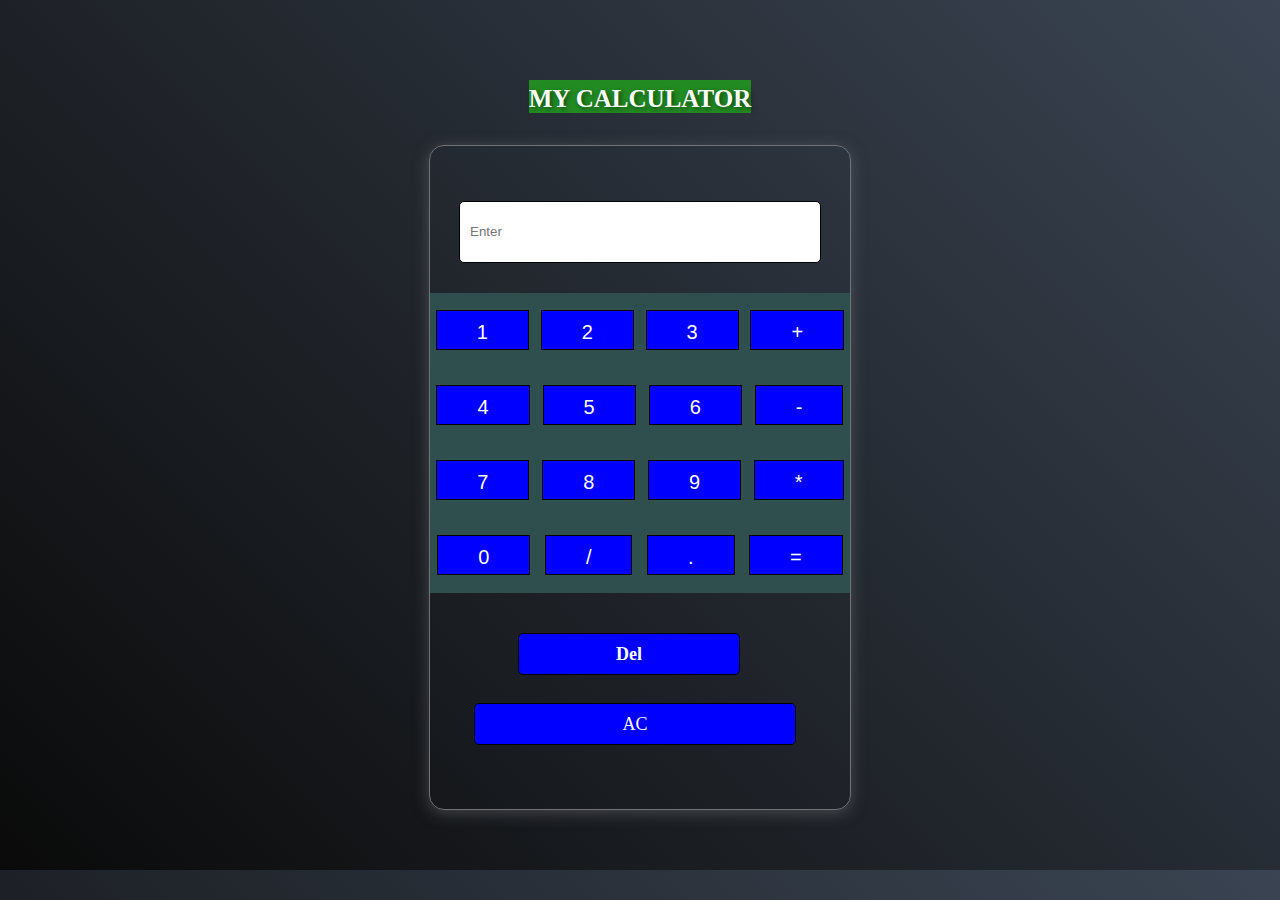
<file: MY ALL PROJECTS/calculator/index.html>
<!DOCTYPE html>
<html lang="en">

<head>
    <meta charset="UTF-8">
    <meta name="viewport" content="width=device-width, initial-scale=1.0">
    <title>My Calculator</title>
    <link rel="stylesheet" type="text/css" href="index.css">
</head>

<body>
    <p>MY CALCULATOR</p>

    <div class="container">
        <div class="row">
            <div class="result">
                <input type="text" placeholder="Enter" id="inputBox" />
            </div>

            <div class="buttons-container">

                <button class="btn">1</button>
                <button class="btn">2</button>
                <button class="btn">3</button>
                <button class="btn">+</button>
                <button class="btn">4</button>
                <button class="btn">5</button>
                <button class="btn">6</button>
                <button class="btn">-</button>
                <button class="btn">7</button>
                <button class="btn">8</button>
                <button class="btn">9</button>
                <button class="btn">*</button>
                <button class="btn">0</button>
                <button class="btn">/</button>
                <button class="btn">.</button>
                <button class="btn">=</button>
            </div>

            <div class="del">
                <button2 id="Del">Del</button2>
            </div>
            <div class="clr scrn">
                <button1 id="clr scr">AC</button1>
            </div>


        </div>


    </div>
    <script src="app.js"></script>
</body>

</html>
</file>
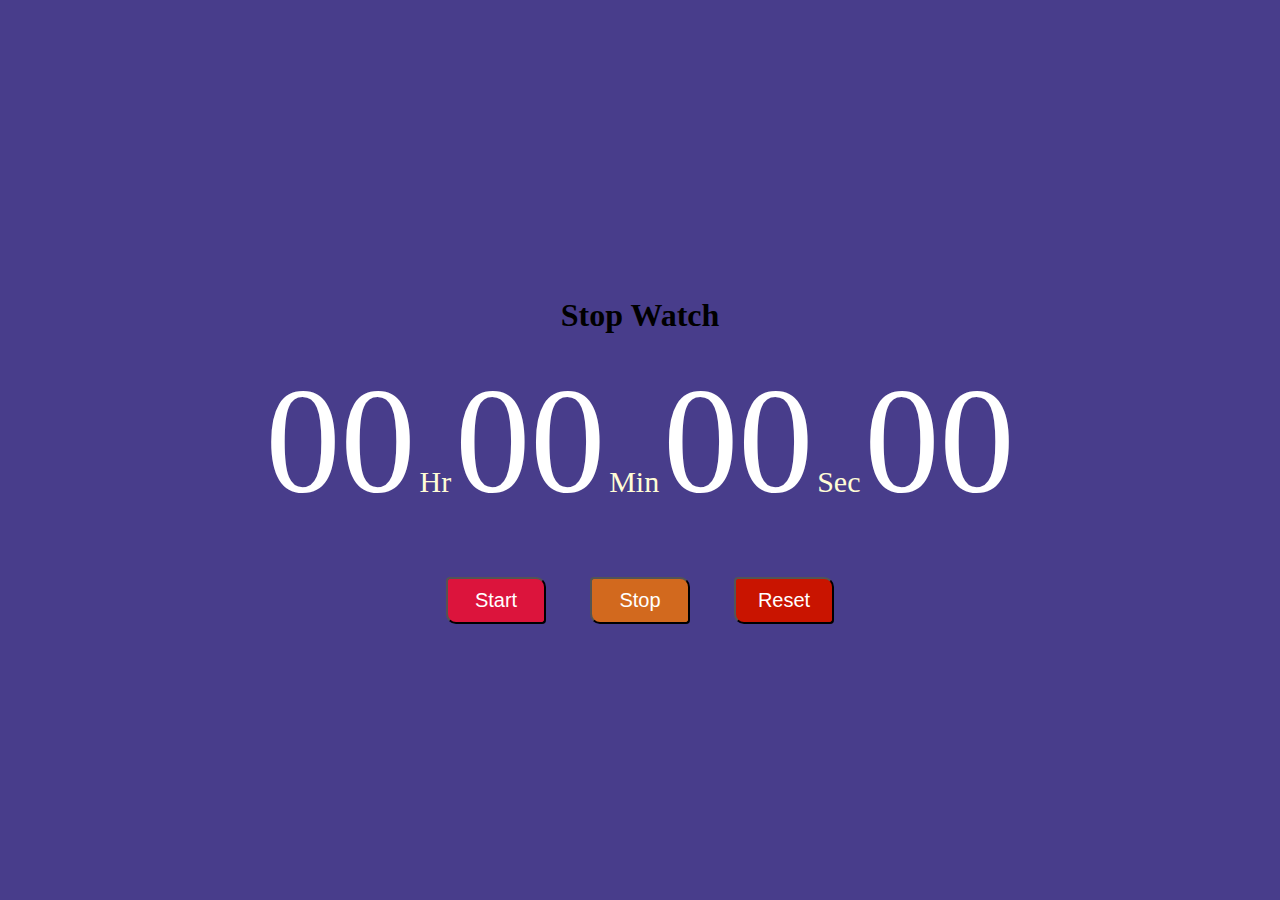
<file: MY ALL PROJECTS/js stop watch/index.html>
<!DOCTYPE html>
<html lang="en">

<head>
    <meta charset="UTF-8">
    <meta http-equiv="X-UA-Compatible" content="IE=edge">
    <meta name="viewport" content="width=device-width, initial-scale=1.0">
    <title>Stop watch</title>
    <link rel="stylesheet" href="index.css">
</head>

<body>
    <div class="container">
        <h1>Stop Watch</h1>
        <div id="time">
            <span class="digit" id="hr">
                00</span>
            <span class="txt">Hr</span>
            <span class="digit" id="min">
                00</span>
            <span class="txt">Min</span>
            <span class="digit" id="sec">
                00</span>
            <span class="txt">Sec</span>
            <span class="digit" id="count">
                00</span>
        </div>
        <div id="buttons">
            <button class="btn" id="start">
                Start</button>
            <button class="btn" id="stop">
                Stop</button>
            <button class="btn" id="reset">
                Reset</button>
        </div>
    </div>

    <script src="app.js"></script>
</body>

</html>
</file>
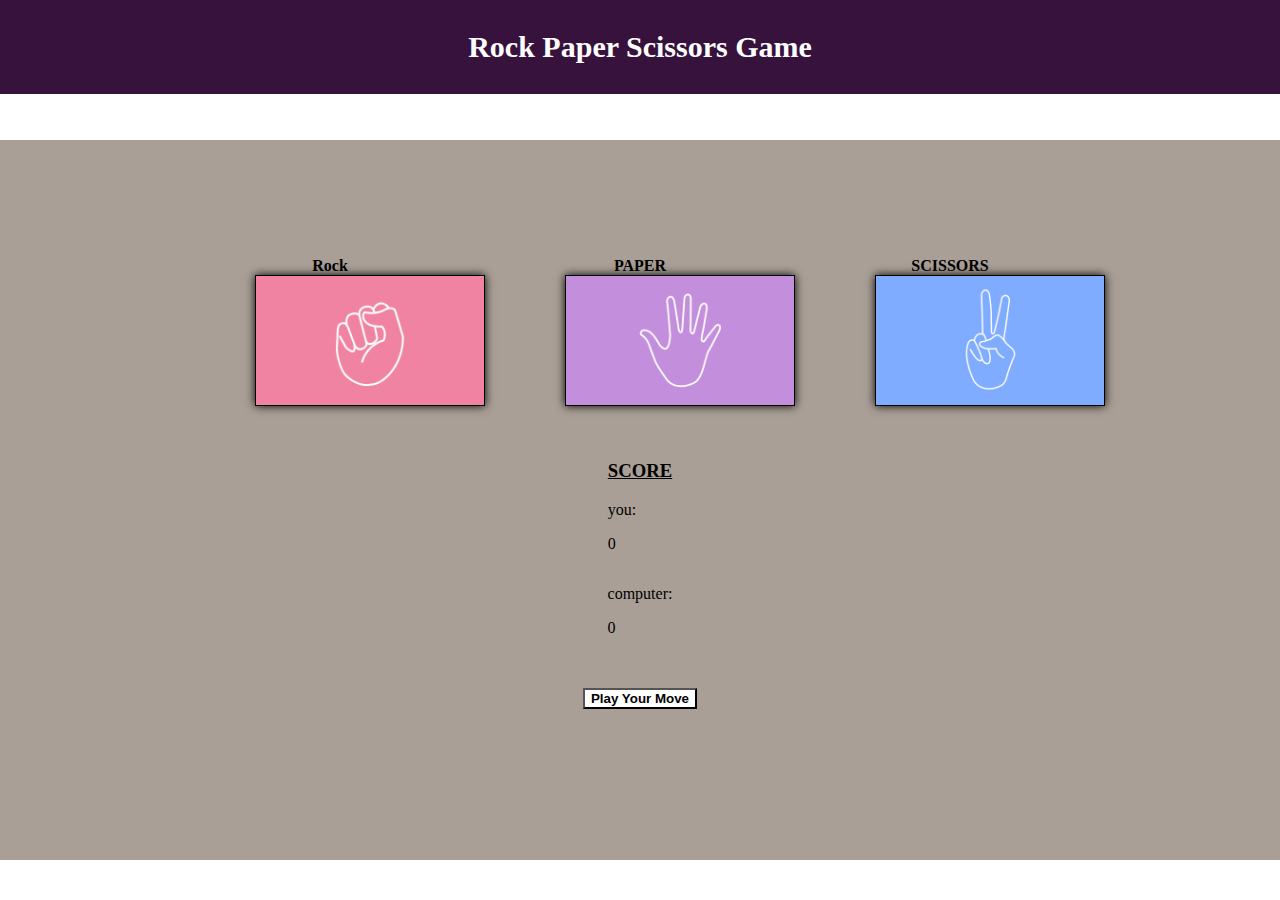
<file: MY ALL PROJECTS/rock paper scissors/index.html>
<!DOCTYPE html>
<html lang="en">

<head>
    <meta charset="UTF-8">
    <meta name="viewport" content="width=device-width, initial-scale=1.0">
    <title>rock paper scissors game</title>
    <link rel="stylesheet" href="index.css">
</head>

<body>
    <div class="heading">

        <h1>Rock Paper Scissors Game</h1>

    </div>
    <br />
    <br />
    <div id="container">
        <div class="choices">
            <div class="choice"><b>Rock</b>
                <img src="rock.png" alt="rock">
            </div>
            <div class="choice"><b>PAPER</b>
                <img src="paper.png" alt="paper">
            </div>
            <div class="choice"><b>SCISSORS</b>
                <img src="scissors.png" alt="scissors">
            </div>

        </div>
        <br></br>
        <div id="scoreboard">
            <div class="score">
                <p>
                <h3><u>SCORE</u></h3>
                </p>
                <p>you:</p>
                <p id="user-score">0</p>
            </div>
            <div class="score">
                <p>computer:</p>
                <p id="comp-score">0</p>

            </div>
        </div>
        <div class="msg-container">
            <p id="msg">
                <button style="background-color: white;"> <b> Play Your Move</b></button>
            </p>
        </div>
    </div>
    <script src="app.js"></script>

</body>

</html>
</file>
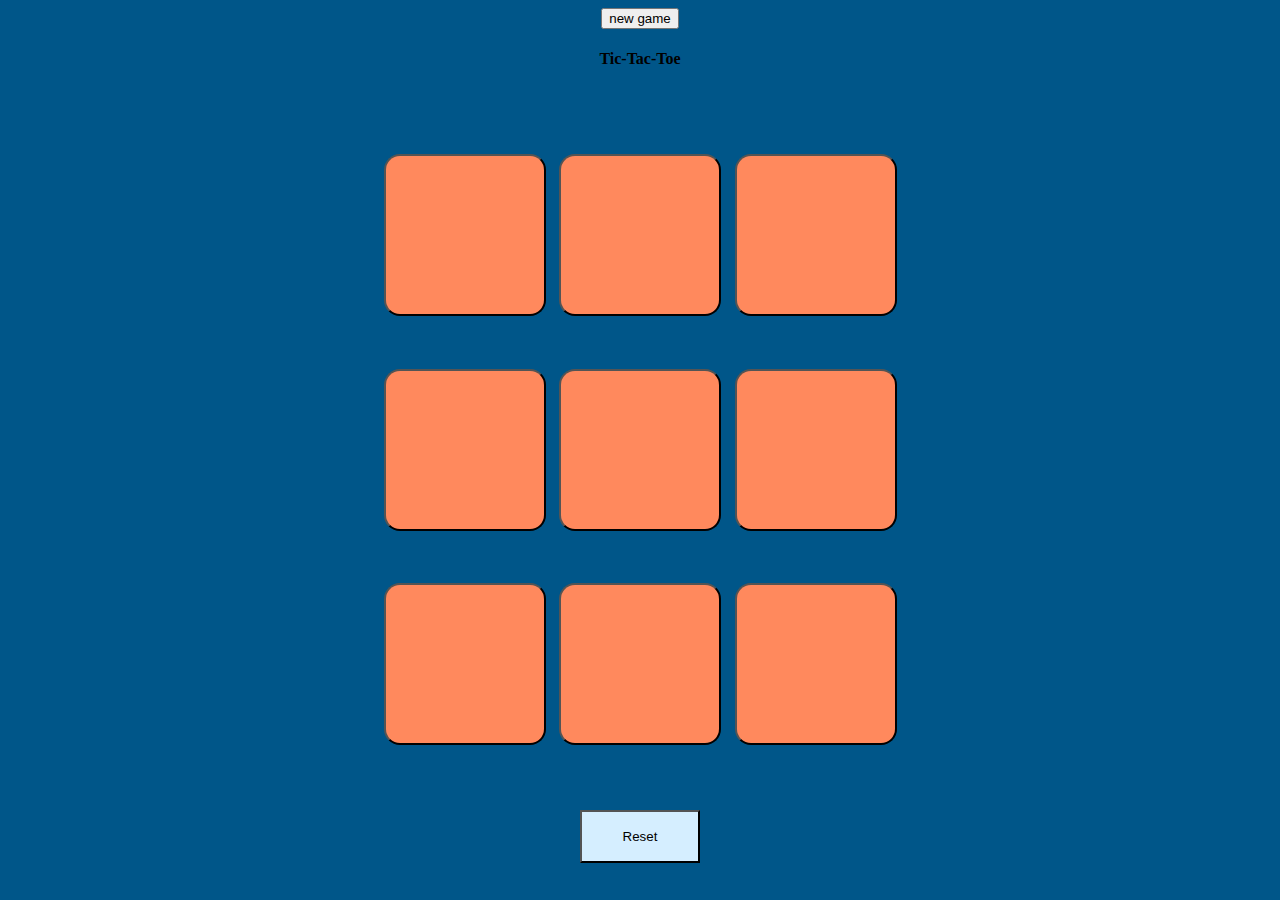
<file: MY ALL PROJECTS/tic-tac-toe/index.html>
<!DOCTYPE html>
<html lang="en">

<head>
    <meta charset="UTF-8">
    <meta name="viewport" content="width=device-width, initial-scale=1.0">
    <title>Tic-Tac-Toe Game</title>
    <link rel="stylesheet" href="index.css">
</head>

<body>
    <div class="msg-container hide">
        <p id="msg">Winner</p>


    </div>
    <main>
        <button id="new-btn
        ">new game</button>

        <h4>Tic-Tac-Toe</h4>


        <div class="container">


            <div class="game">
                <button class="box"></button>
                <button class="box"></button>
                <button class="box"></button>
                <button class="box"></button>
                <button class="box"></button>
                <button class="box"></button>
                <button class="box"></button>
                <button class="box"></button>
                <button class="box"></button>

            </div>



        </div>
        <button id="reset-btn">Reset</button>

    </main>

    <script src="app.js"></script>
</body>

</html>
</file>
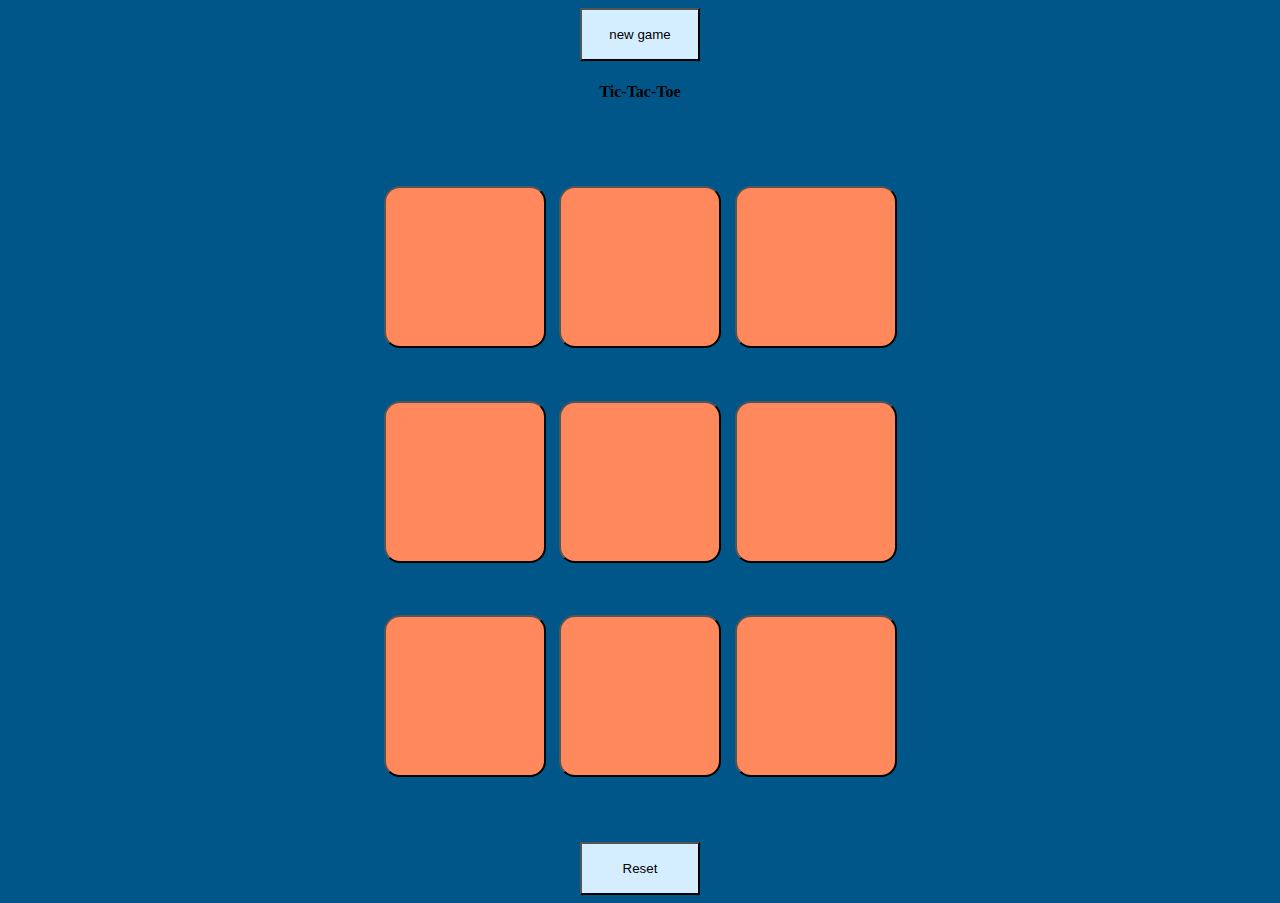
<file: MY ALL PROJECTS/My Portfolio/projects/tic-tac-toe/index.html>
<!DOCTYPE html>
<html lang="en">
  <head>
    <meta charset="UTF-8" />
    <meta name="viewport" content="width=device-width, initial-scale=1.0" />
    <title>Tic-Tac-Toe Game</title>
    <link rel="stylesheet" href="index.css" />
  </head>

  <body>
    <div class="msg-container hide">
      <p id="msg">Winner</p>
    </div>
    <main>
      <button id="new-btn">new game</button>

      <h4>Tic-Tac-Toe</h4>

      <div class="container">
        <div class="game">
          <button class="box"></button>
          <button class="box"></button>
          <button class="box"></button>
          <button class="box"></button>
          <button class="box"></button>
          <button class="box"></button>
          <button class="box"></button>
          <button class="box"></button>
          <button class="box"></button>
        </div>
      </div>
      <button id="reset-btn">Reset</button>
    </main>

    <script src="app.js"></script>
  </body>
</html>
</file>
<file: MY ALL PROJECTS/calculator/index.css>
* {
    padding: 0;
    margin: 0;


}


body {
    display: flex;
    justify-content: center;
    align-items: center;
    height: 90vh;
    background: linear-gradient(45deg, #0a0a0a, #3a4452);
    flex-direction: column;
    margin-top: 60px;
}

p {
    font-size: 25px;
    color: white;
    padding-top: 5px;
    margin-top: 20px;
    margin-bottom: 22px;
    text-align: center;
    font-weight: bold;
    text-shadow: 2px 2px 5px rgba(0, 0, 0, 0.5);
    background-color: forestgreen;
}


.container {
    display: flex;
    flex-direction: column;
    justify-content: center;
    align-items: center;
    height: 9600px;
    width: 420px;
    margin-bottom: 60px;
    margin-top: 10px;
    border: 1px solid #717377;
    background: transparent;
    border-radius: 15px;
    background: transparent;
    box-shadow: 0px 3px 15px rgba(113, 115, 119, 0.5);
}

.row {
    display: flex;
    flex-direction: column;
    justify-content: space-between;
    align-items: center;
    margin-bottom: 20px;
}

.result {
    font-size: 20px;
    font-weight: bold;
    margin-top: 20px;
    margin-bottom: 20px;
    text-align: center;

}

.result input {
    width: 340px;
    height: 40px;
    padding: 10px;
    margin-bottom: 10px;
    border: 1px solid black;
    border-radius: 5px;
}

.buttons-container {
    display: flex;
    justify-content: space-around;
    align-items: center;
    margin-bottom: 20px;
    height: 300px;
    width: 100%;
    flex-direction: row;
    flex-wrap: wrap;
    ;
    background-color: darkslategray;
    padding: 0;
}

.btn {
    padding: 10px 40px;
    border: none;
    border-radius: 0;
    background-color: blue;
    color: white;
    cursor: pointer;
    font-size: 20px;
    size: 10 rem;
    height: 40px;
    display: inline-block;
    border: 1px solid black;
    float: left;



}

.btn:hover {
    animation: btn 0.8s;
    transform: scale(1.1);
    transition: transform 0.5s;

}


.clr scrn {
    font-size: 20px;
    font-weight: bold;
    margin-top: 20px;
    margin-bottom: 20px;
    text-align: center;
    width: 200px;
}

.del {
    font-size: 20px;
    font-weight: bold;
    margin-top: 20px;
    margin-bottom: 20px;
    text-align: center;
    width: 200px;

}



button1 {
    width: 300px;
    height: 20px;
    padding: 10px;
    margin-bottom: 10px;
    border: 1px solid black;
    border-radius: 5px;
    size: 50px;
    font-size: 18px;
    background-color: blue;
    color: white;
    cursor: pointer;
    float: right;
    margin-right: 10px;
    text-align: center;
    cursor: pointer;


}

button1:hover {
    background-color: red;
    color: white;
    transition: background-color 0.3s;
    animation: btn 0.8s;

}

button2 {
    width: 200px;
    height: 20px;
    padding: 10px;
    margin-bottom: 8px;
    border: 1px solid black;
    border-radius: 5px;
    size: 50px;
    font-size: 18px;
    background-color: blue;
    color: white;
    cursor: pointer;
    float: right;

    text-align: center;
    cursor: pointer;





}

button2:hover {
    background-color: red;
    color: white;
    transition: background-color 0.3s;
    animation: btn 0.8s;

}
</file>
<file: MY ALL PROJECTS/js stop watch/index.css>
body {
    padding: 0;
    margin: 0;
    font-family: verdana;
}

.container {
    display: flex;
    flex-direction: column;
    justify-content: center;
    align-items: center;
    width: 100%;
    height: 100vh;
    background-color: darkslateblue;

}

h1 {
    color: black;
    text-align: center;
    font-weight: bold;
}

.digit {
    font-size: 150px;
    color: #fff;
}

.txt {
    font-size: 30px;
    color: #fffcd6;
}

#buttons {
    margin-top: 50px;
}

.btn {
    width: 100px;
    padding: 10px 15px;
    margin: 0px 20px;
    border-top-right-radius: 10px;
    border-bottom-left-radius: 10px;
    border-bottom-right-radius: 4px;
    border-top-left-radius: 4px;
    cursor: pointer;
    font-size: 20px;
    transition: 0.5s;
    color: white;
    font-weight: 500;
}

#start {
    background-color: crimson;
}

#stop {
    background-color: chocolate;
}

#reset {
    background-color: #c91400;
}
</file>
<file: MY ALL PROJECTS/rock paper scissors/index.css>
body {
    margin: 0;
    padding: 0;
    align-items: center;
    justify-content: center;
    display: flex;
    flex-direction: column;





}

.heading {
    background-color: #37123C;
    color: white;
    font-size: 15px;
    text-align: center;
    padding: 10px;
    margin: 10px;
    width: 100%;
    margin-top: 0;
    padding-top: 0 0 0 0;
}

#container {
    align-content: center;
    justify-content: center;
    display: flex;
    flex-direction: column;
    align-items: center;
    background-color: #A99F96;
    width: 170vh;

    height: 80vh;

}

.choices {
    align-items: center;
    justify-content: center;
    display: flex;
    align-content: center;

}

.choice {
    display: flex;
    flex-direction: column;
    align-items: center;
    justify-content: center;
    border-radius: 5%;
    margin: 1 1 1 1;
    padding: 1 1 1 1;




}

.choice:hover {
    cursor: pointer;

    transform: scale(1.07);
    transition: all 0.5s ease;



}

img {
    height: 230 px;
    width: 230px;
    align-items: center;
    align-content: center;
    justify-content: center;
    margin: 0 0 0 80px;
    padding: 0 0 0 0;
    border: 1px solid #000000;
    box-shadow: 0 0 9px #000000;
    transition: all 0.5s ease;
    cursor: pointer;
    box-sizing: border-box;
    object-fit: cover;
    object-position: center;
    background-size: cover;
    background-repeat: no-repeat;
    background-position: center;





}

#scoreboard {
    align-content: center;
    justify-content: center;
    display: flex;
    flex-direction: column;
    align-items: center;
    border: #000000;
    border-radius: 5%;
    margin: 1 1 1 1;
    padding: 1 1 1 1;
    background-color: #A99F96;
    color: black;
    width: 20vh;
}

.score {}

.msg-container {
    align-items: center;
    justify-content: center;
    display: flex;
    flex-direction: column;
    height: 10vh;
    width: 50vh;
}

#msg {}
</file>
<file: MY ALL PROJECTS/tic-tac-toe/index.css>
body {
    background-color: #005689;
    text-align: center;
    align-items: center;
    justify-content: center;
}

main {


    justify-content: center;
    align-items: center;




}





.container {
    height: 80vh;
    align-items: center;
    justify-content: center;
    display: flex;









}

.game {
    height: 70vmin;
    width: 70vmin;
    display: flex;
    flex-wrap: wrap;
    justify-content: center;
    align-items: center;
    gap: 1.5vmin;
}

.box {
    height: 18vmin;
    width: 18vmin;
    align-items: center;
    justify-content: center;


    border-radius: 1rem;
    font-size: 8vmin;
    display: flex;
    color: black;
    background-color: #ff895d;


}

#reset-btn {
    height: 4em;
    width: 9em;
    align-items: center;
    background-color: #d5eeff;
    ;
}

#new-btn {
    height: 4em;
    width: 9em;
    align-items: center;
    background-color: #d5eeff;
    ;
}

#msg {
    color: #ffffc7;
    font-size: 5vmin;
}

.msg-container {
    height: 90vmin;
    display: flex;
    justify-content: center;
    align-items: center;
    flex-direction: column;
    gap: 4rem;
}

.hide {
    display: none;
}
</file>
<file: MY ALL PROJECTS/My Portfolio/projects/tic-tac-toe/index.css>
body {
    background-color: #005689;
    text-align: center;
    align-items: center;
    justify-content: center;
}

main {


    justify-content: center;
    align-items: center;




}





.container {
    height: 80vh;
    align-items: center;
    justify-content: center;
    display: flex;









}

.game {
    height: 70vmin;
    width: 70vmin;
    display: flex;
    flex-wrap: wrap;
    justify-content: center;
    align-items: center;
    gap: 1.5vmin;
}

.box {
    height: 18vmin;
    width: 18vmin;
    align-items: center;
    justify-content: center;


    border-radius: 1rem;
    font-size: 8vmin;
    display: flex;
    color: black;
    background-color: #ff895d;


}

#reset-btn {
    height: 4em;
    width: 9em;
    align-items: center;
    background-color: #d5eeff;
    ;
}

#new-btn {
    height: 4em;
    width: 9em;
    align-items: center;
    background-color: #d5eeff;
    ;
}

#msg {
    color: #ffffc7;
    font-size: 5vmin;
}

.msg-container {
    height: 90vmin;
    display: flex;
    justify-content: center;
    align-items: center;
    flex-direction: column;
    gap: 4rem;
}

.hide {
    display: none;
}
</file>
